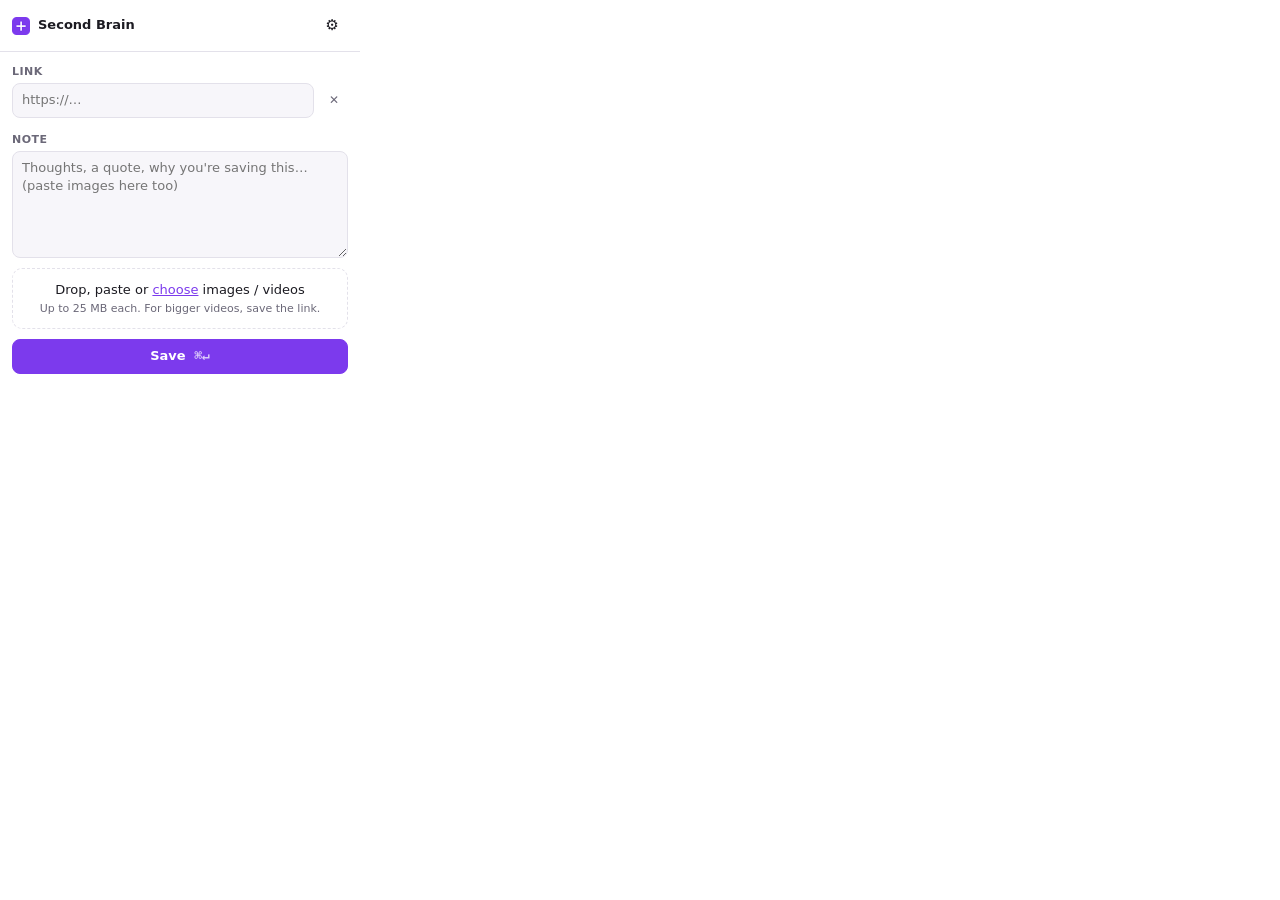
<file: tools/quick-capture/popup.html>
<!doctype html>
<html>
<head>
  <meta charset="utf-8" />
  <link rel="stylesheet" href="popup.css" />
</head>
<body>
  <header>
    <span class="brand"><img src="icons/icon32.png" alt="" /> Second Brain</span>
    <button id="gear" class="icon" title="Settings" aria-label="Settings">⚙</button>
  </header>

  <main id="capture">
    <label class="row">
      <span>Link</span>
      <div class="link">
        <input id="url" type="url" placeholder="https://…" />
        <button id="clearUrl" class="icon small" title="Don't save this link">✕</button>
      </div>
      <small id="pageTitle"></small>
    </label>

    <label class="row">
      <span>Note</span>
      <textarea id="text" rows="5" placeholder="Thoughts, a quote, why you're saving this… (paste images here too)"></textarea>
    </label>

    <div id="drop" class="drop" tabindex="0">
      <input id="files" type="file" accept="image/*,video/*" multiple hidden />
      <div>Drop, paste or <a href="#" id="pick">choose</a> images / videos</div>
      <small>Up to 25 MB each. For bigger videos, save the link.</small>
    </div>
    <ul id="previews"></ul>

    <button id="save" class="primary">Save <kbd>⌘↵</kbd></button>
    <div id="status" role="status"></div>
  </main>

  <main id="settings" hidden>
    <p class="hint">Captures are committed to <code>inbox/</code> in your repo. Claude files them on its next run.</p>
    <label class="row"><span>GitHub token</span>
      <input id="token" type="password" placeholder="github_pat_…" autocomplete="off" />
      <small><a href="https://github.com/settings/personal-access-tokens/new" target="_blank">Create a fine-grained token</a>: only this repo, Contents: Read and write.</small>
    </label>
    <div class="cols">
      <label class="row"><span>Owner</span><input id="owner" /></label>
      <label class="row"><span>Repo</span><input id="repo" /></label>
      <label class="row"><span>Branch</span><input id="branch" /></label>
    </div>
    <div class="actions">
      <button id="test">Test connection</button>
      <button id="saveSettings" class="primary">Save settings</button>
    </div>
    <div id="settingsStatus" role="status"></div>
  </main>

  <script type="module" src="popup.js"></script>
</body>
</html>
</file>
<file: tools/quick-capture/popup.css>
:root {
  --bg: #ffffff; --fg: #1c1b22; --muted: #6b6878; --line: #e3e1ea; --field: #f7f6fa;
  --accent: #7c3aed; --accent-fg: #fff; --ok: #15803d; --err: #b91c1c;
  color-scheme: light dark;
}
@media (prefers-color-scheme: dark) {
  :root { --bg: #18171d; --fg: #ecebf2; --muted: #9c99aa; --line: #2e2c37; --field: #222029; --accent: #9d6bff; --ok: #4ade80; --err: #f87171; }
}
* { box-sizing: border-box; }
[hidden] { display: none !important; }
body { margin: 0; width: 360px; background: var(--bg); color: var(--fg); font: 13px/1.4 -apple-system, BlinkMacSystemFont, "Segoe UI", system-ui, sans-serif; }
header { display: flex; align-items: center; justify-content: space-between; padding: 10px 12px; border-bottom: 1px solid var(--line); }
.brand { display: flex; align-items: center; gap: 8px; font-weight: 600; }
.brand img { width: 18px; height: 18px; }
main { padding: 12px; display: flex; flex-direction: column; gap: 10px; }
.row { display: flex; flex-direction: column; gap: 4px; }
.row > span { font-size: 11px; font-weight: 600; text-transform: uppercase; letter-spacing: .04em; color: var(--muted); }
small { color: var(--muted); font-size: 11px; overflow-wrap: anywhere; }
input, textarea { width: 100%; font: inherit; color: var(--fg); background: var(--field); border: 1px solid var(--line); border-radius: 8px; padding: 7px 9px; }
input:focus, textarea:focus, .drop:focus { outline: 2px solid var(--accent); outline-offset: -1px; }
textarea { resize: vertical; min-height: 80px; }
.link { display: flex; gap: 6px; }
button { font: inherit; border: 1px solid var(--line); background: var(--field); color: var(--fg); border-radius: 8px; padding: 7px 12px; cursor: pointer; }
button:hover { border-color: var(--muted); }
button.primary { background: var(--accent); border-color: var(--accent); color: var(--accent-fg); font-weight: 600; }
button.primary:disabled { opacity: .6; cursor: progress; }
button.icon { padding: 4px 8px; background: transparent; border-color: transparent; font-size: 15px; }
button.small { font-size: 12px; color: var(--muted); }
kbd { font: 10px inherit; opacity: .75; margin-left: 4px; }
.drop { border: 1.5px dashed var(--line); border-radius: 10px; padding: 12px; text-align: center; display: flex; flex-direction: column; gap: 2px; }
.drop.over { border-color: var(--accent); background: color-mix(in srgb, var(--accent) 8%, transparent); }
.drop a { color: var(--accent); }
#previews { list-style: none; margin: 0; padding: 0; display: flex; flex-wrap: wrap; gap: 6px; }
#previews:empty { display: none; }
#previews li { position: relative; width: 74px; height: 74px; border-radius: 8px; overflow: hidden; border: 1px solid var(--line); background: var(--field); display: flex; align-items: center; justify-content: center; font-size: 10px; color: var(--muted); text-align: center; }
#previews img, #previews video { width: 100%; height: 100%; object-fit: cover; }
#previews button { position: absolute; top: 2px; right: 2px; padding: 0 5px; font-size: 11px; line-height: 16px; border-radius: 99px; background: rgba(0,0,0,.6); color: #fff; border: 0; }
#status, #settingsStatus { min-height: 18px; font-size: 12px; overflow-wrap: anywhere; }
.ok { color: var(--ok); } .err { color: var(--err); }
#status a, .hint a, .row small a { color: var(--accent); }
.hint { margin: 0; color: var(--muted); }
.cols { display: grid; grid-template-columns: 1.2fr 1.4fr 1fr; gap: 6px; }
.actions { display: flex; gap: 8px; justify-content: flex-end; }
code { font-size: 12px; }
</file>
